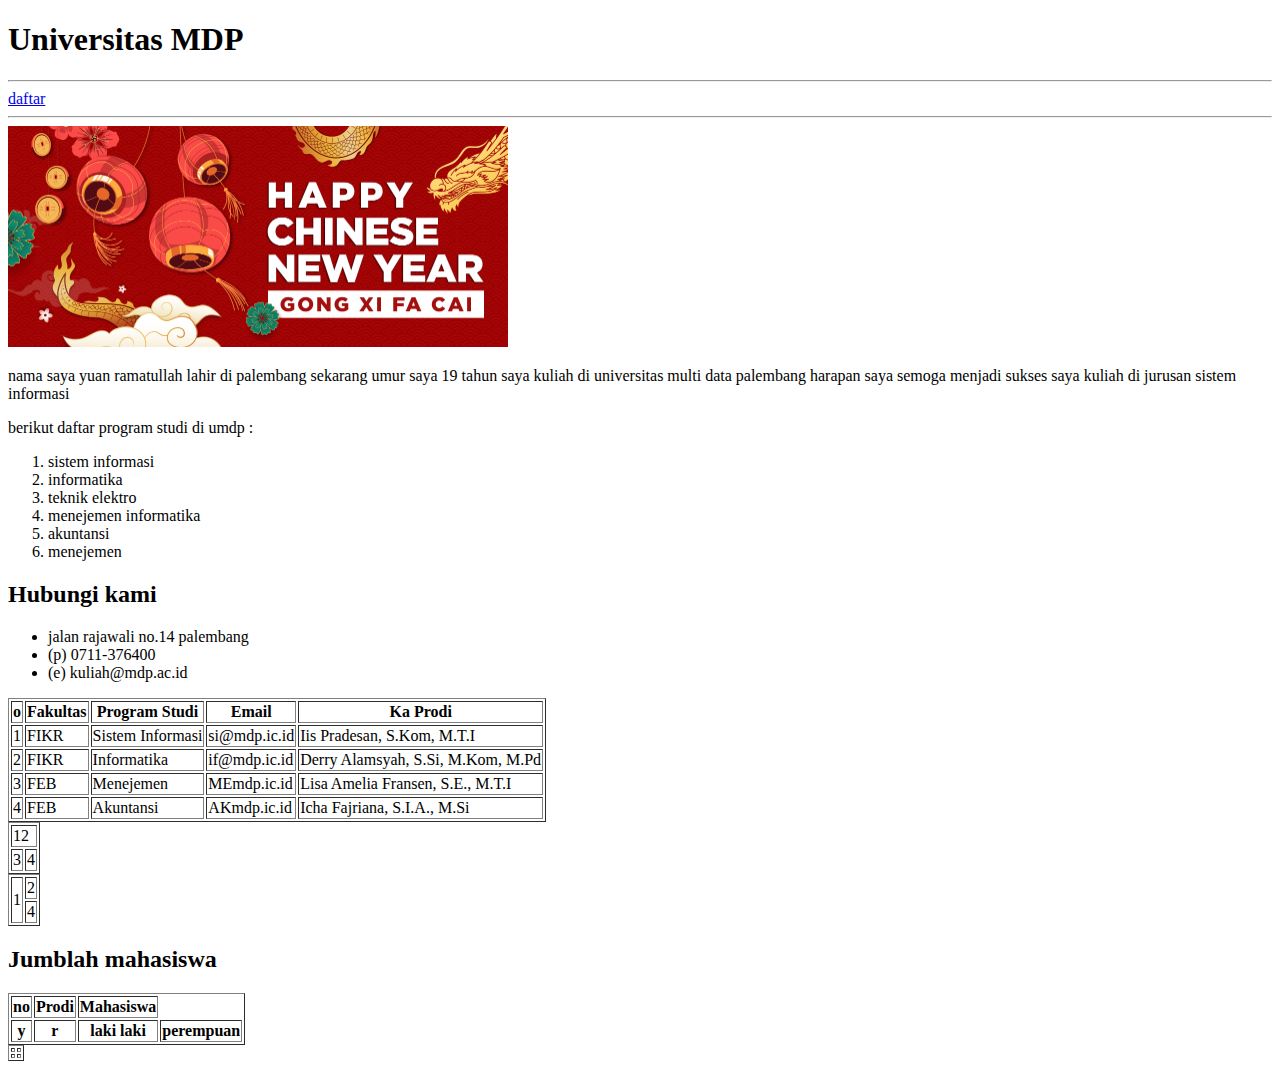
<file: index.html>
<!DOCTYPE html>
<html lang="en">
<head>
    <meta charset="UTF-8">
    <meta name="viewport" content="width=device-width, initial-scale=1.0">
    <title> Universita MDP </title>

    
</head>
<body>
    <!-- heading h1 sd h6 -->
    <h1>Universitas MDP</h1>
    <!-- link -->
    <hr>
    <a href="daftar.html">daftar</a>
    <hr>
    <!-- benner img -->
    <img src="img/web-imlek.jpg" alt="bnner" width="500">
    
    <!-- paragraf -->
    <p> nama saya yuan ramatullah lahir di palembang sekarang umur saya 19 tahun saya kuliah di universitas 
        multi data palembang harapan saya semoga menjadi sukses saya kuliah di 
        jurusan sistem informasi</p>

    <p>berikut  daftar program studi di umdp : </p>
        <!-- order list -->
        <ol>
            <li>sistem informasi</li>
            <li>informatika</li>
            <li>teknik elektro</li>
            <li>menejemen informatika</li>
            <li>akuntansi</li>
            <li>menejemen</li>
        </ol>
        <!-- Hubungi kami -->
        <h2> Hubungi kami </h2>
        <ul>
            <li>jalan rajawali no.14 palembang</li>
            <li>(p) 0711-376400</li>
            <li>(e) kuliah@mdp.ac.id</li>
        </ul>
        
        <!-- table -->
        <!-- table untuk membuat table -->
        <table border="1">
            <!-- tr + baris -->
            <tr>
                <!-- kolom th / td -->
                <!-- th itu nambah kolom -->
                <th> o </th>
                <th> Fakultas </th>
                <th> Program Studi </th>
                <th> Email </th>
                <th> Ka Prodi </th>
                
            </tr>
            <tr>
                <td>1</td>
                <td>FIKR</td>
                <td>Sistem Informasi</td>
                <td>si@mdp.ic.id</td>
                <td>Iis Pradesan, S.Kom, M.T.I</td>
            </tr>
            <tr>
                <td>2</td>
                <td>FIKR</td>
                <td>Informatika</td>
                <td>if@mdp.ic.id</td>
                <td>Derry Alamsyah, S.Si, M.Kom, M.Pd</td>
            </tr>
            <tr>
                <td>3</td>
                <td>FEB</td>
                <td>Menejemen</td>
                <td>MEmdp.ic.id</td>
                <td>Lisa Amelia Fransen, S.E., M.T.I</td>
            </tr>
            <tr>
                <td>4</td>
                <td>FEB</td>
                <td>Akuntansi</td>
                <td>AKmdp.ic.id</td>
                <td>Icha Fajriana, S.I.A., M.Si</td>
            </tr>

        <!-- colspan untuk menggabungkan kolom -->
        <table border="1">
            <tr>
                <td colspan="2">12</td>
            </tr>
            <tr>
                <td>3</td>
                <td>4</td>
            </tr>

        </table>
        <!-- rowspan untuk menggabungkan baris -->
        <table border="1">
            <tr>
                <td rowspan="2">1</td>
                <td>2</td>
            </tr>
            <tr>
                <td>4</td>
            </tr>
            
        </table>
        </table>
        <h2>Jumblah mahasiswa</h2>
        <table border="1">
            <tr>
                <th rowspan="1">no</th>
                <th>Prodi </th>
                <th colspan="1">    Mahasiswa</th>    
            </tr>
            <tr>
                <th>y</th>   
                <th>r</th> 
                <th>laki laki</th>
                <th>perempuan</th>
            </tr>
        </table>
        <table border="1">
            <tr>
                <td></td>
                <td></td>
            </tr>
            <tr>
                <td></td>
                <td></td>
            </tr>
        </table>
</body>
</html>
</file>
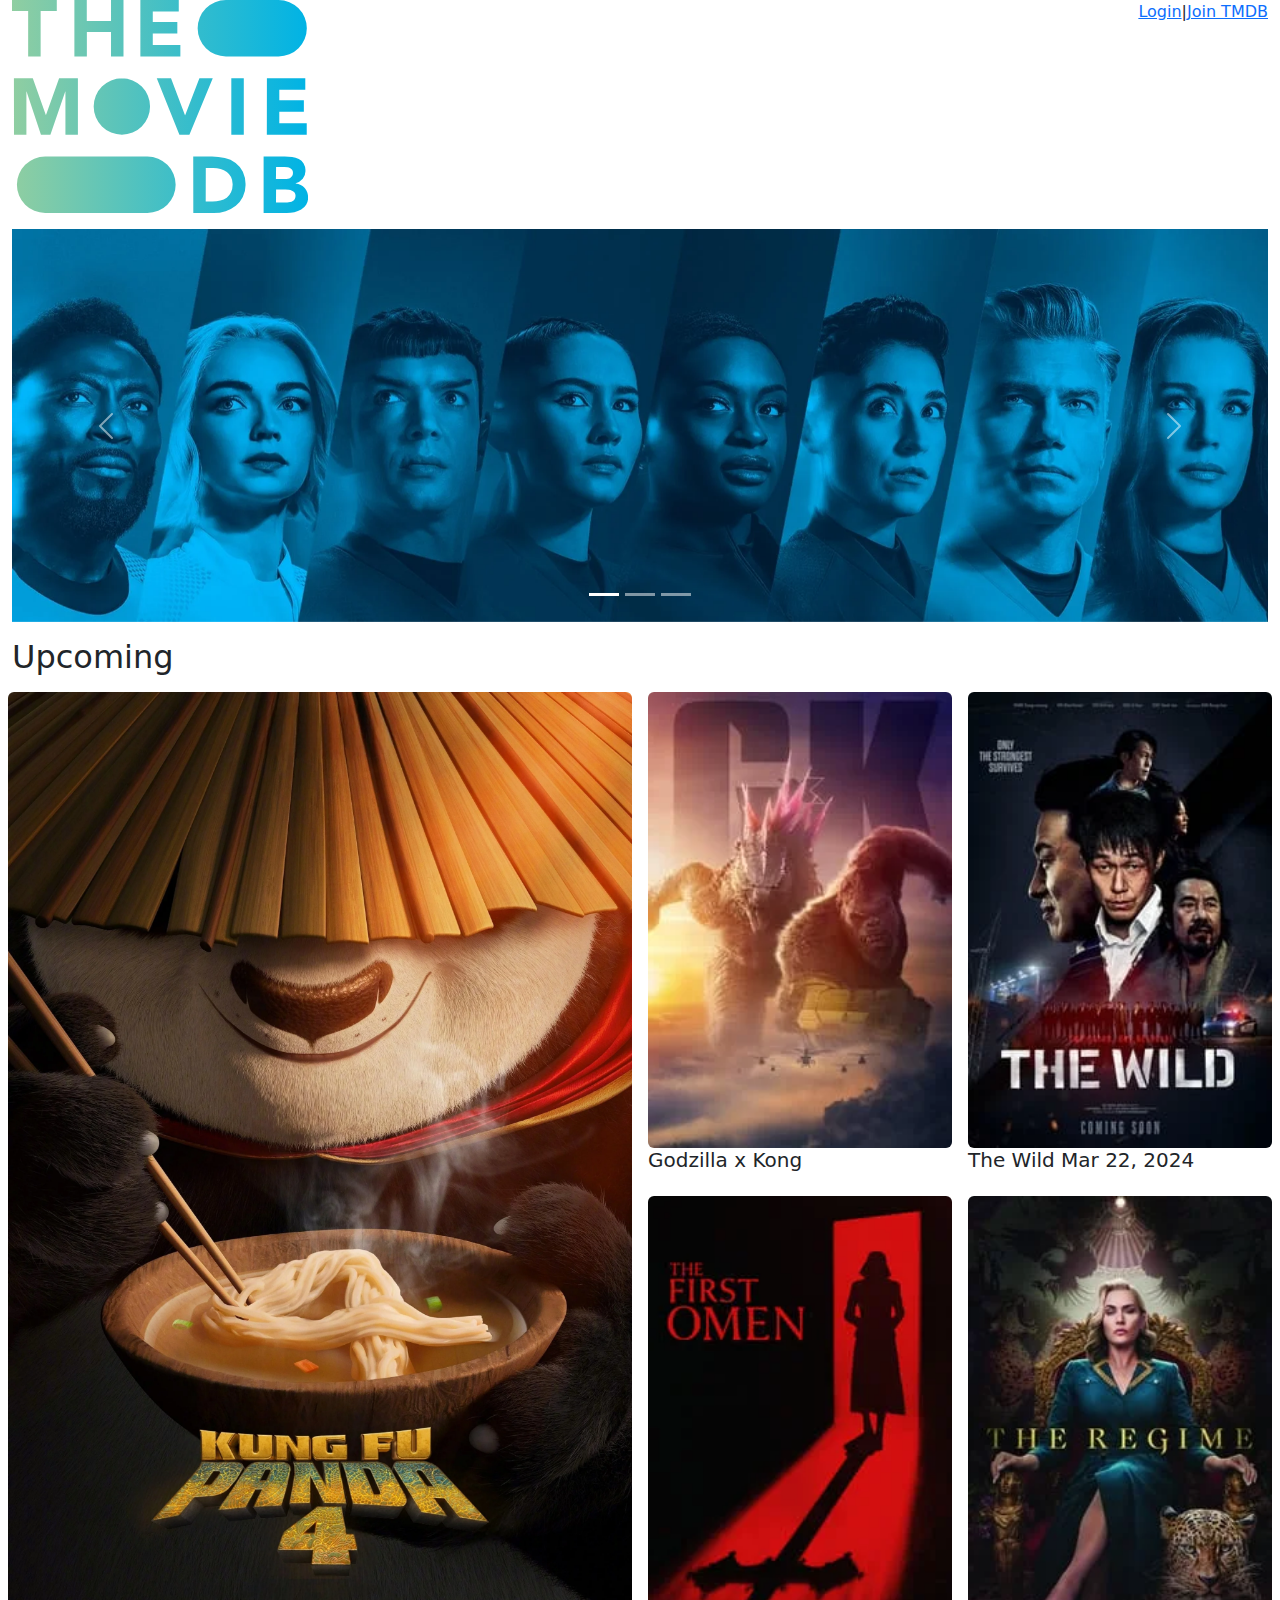
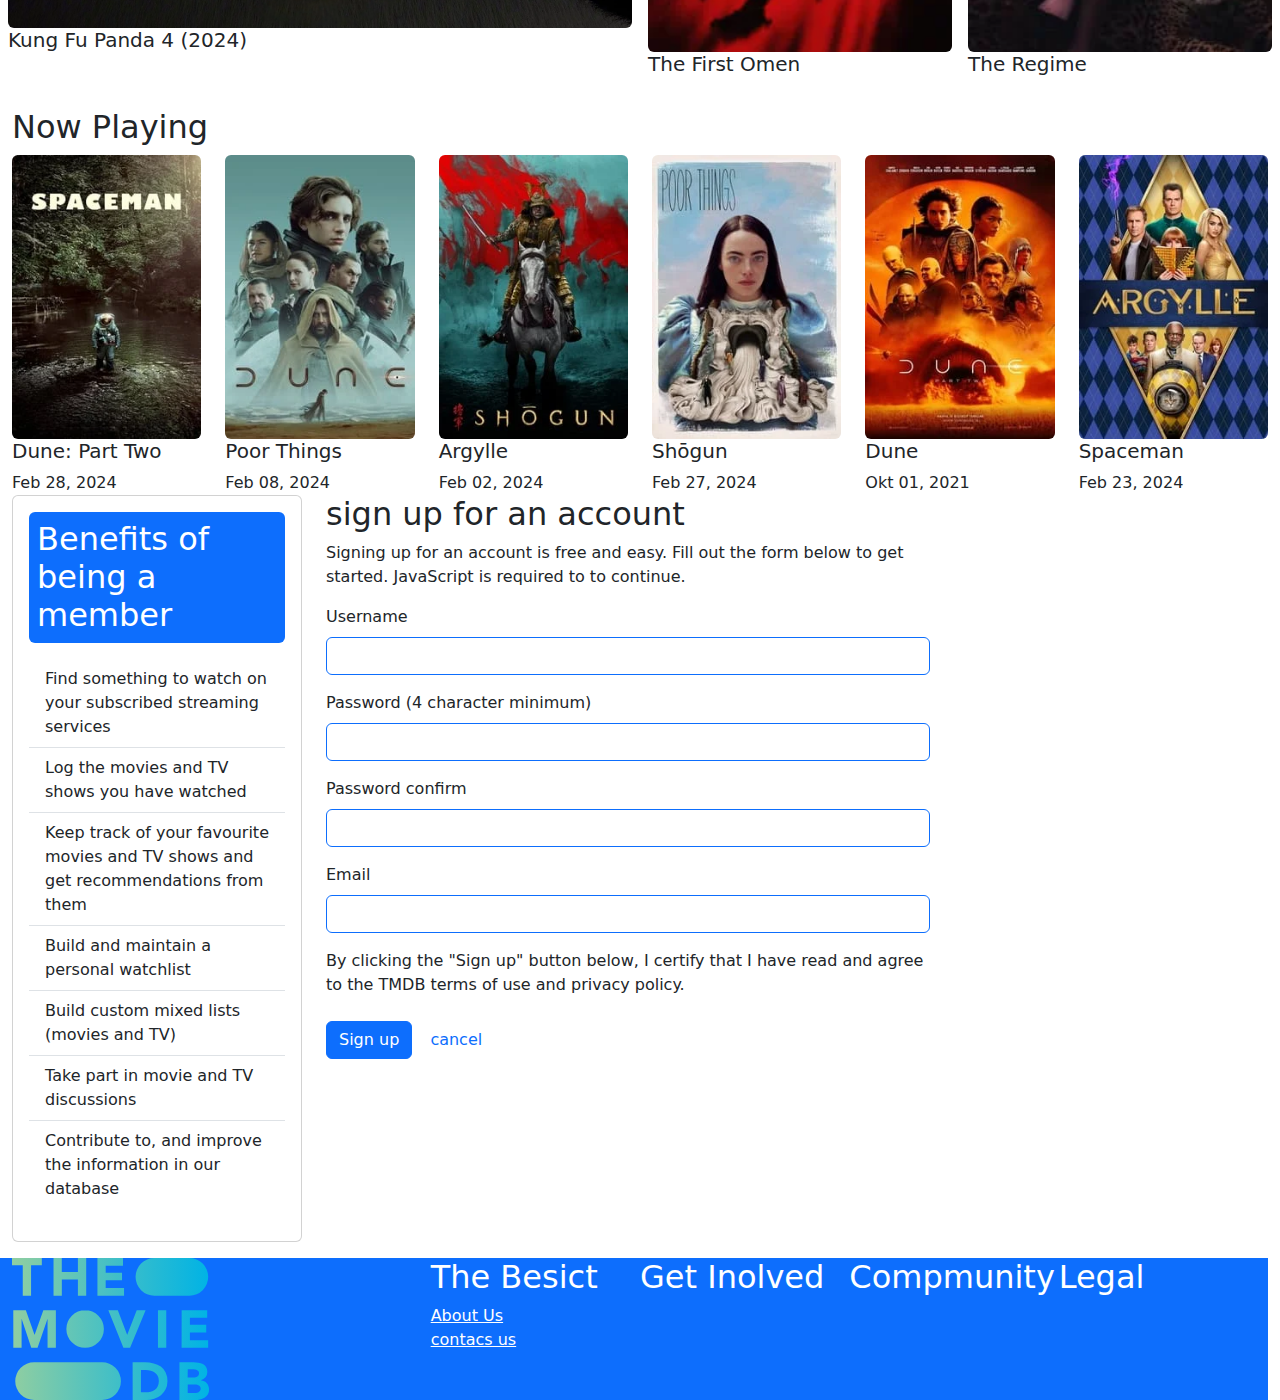
<file: bs/index.html>
<!DOCTYPE html>
<html lang="en">
<head>
    <meta charset="UTF-8">
    <meta name="viewport" content="width=device-width, initial-scale=1.0">
    <title>Bootstrap demo</title>
    <link href="https://cdn.jsdelivr.net/npm/bootstrap@5.3.3/dist/css/bootstrap.min.css" rel="stylesheet">
    <script src="https://cdn.jsdelivr.net/npm/bootstrap@5.3.3/dist/js/bootstrap.bundle.min.js"></script>

</head>
<body>
    <div class="container-fluid">
        <div class="row">
            <!-- logo -->
            <div class="col-lg-3">
                <img src="img/logo.svg" alt="" class="img-fluid">
            </div>
            <!-- link navigaso -->
            <div class="col-lg-9 text-end">
                <a href="#" class="link-primary">Login</a>|<a href="#" class="link-primary">Join TMDB</a>
            </div>
        </div>
        <!-- mt itu margin top -->
        <!-- <div class="row mt-3">
            <div class="col-lg-12"> -->
                <!-- untuk menampilkan gambar banner -->
                <!-- <img src="img/banner.jpg" alt="" class="img-fluid">
            </div>
        </div> -->
        <!-- Carousel -->
        <div id="demo" class="mt-3 carousel slide" data-bs-ride="carousel">

        <!-- Indicators/dots -->
        <div class="carousel-indicators">
            <button type="button" data-bs-target="#demo" data-bs-slide-to="0" class="active"></button>
            <button type="button" data-bs-target="#demo" data-bs-slide-to="1"></button>
            <button type="button" data-bs-target="#demo" data-bs-slide-to="2"></button>
        </div>
        
        <!-- The slideshow/carousel -->
        <div class="carousel-inner">
            <div class="carousel-item active">
            <img src="img/banner.jpg" alt="Los Angeles" class="d-block" style="width:100%">
            </div>
            <div class="carousel-item">
            <img src="img/banner.jpg" alt="Chicago" class="d-block" style="width:100%">
            </div>
            <div class="carousel-item">
            <img src="img/banner.jpg" alt="New York" class="d-block" style="width:100%">
            </div>
        </div>
        
        <!-- Left and right controls/icons -->
        <button class="carousel-control-prev" type="button" data-bs-target="#demo" data-bs-slide="prev">
            <span class="carousel-control-prev-icon"></span>
        </button>
        <button class="carousel-control-next" type="button" data-bs-target="#demo" data-bs-slide="next">
            <span class="carousel-control-next-icon"></span>
        </button>
        </div>

        <h2 class="mt-3">Upcoming</h2>
        <div class="row">
            <div class="col-lg-6 p-2">
                <img src="img/panda.webp" alt="" class="img-fluid rounded" >
                <h5>Kung Fu Panda 4 (2024)</h5>
            </div>

            <div class="col-lg-6 col-sm-12">
                <div class="row">
                    <div class="col-lg-6 p-2 col-sm-6">
                        <img src="img/gozila.webp" alt="" class="d-block w-100 rounded" >
                        <h5>Godzilla x Kong</h5>
                    </div>

                    <div class="col-lg-6  p-2 col-sm-6">
                        <img src="img/thewill.webp" alt="" class="d-block w-100 rounded" >
                        <h5>The Wild Mar 22, 2024</h5>
                    </div>
                    <div class="col-lg-6 p-2 col-sm-6">
                        <img src="img/fo.webp" alt="" class="d-block w-100 rounded" >
                        <h5>The First Omen</h5>
                    </div>

                    <div class="col-lg-6 p-2 col-sm-6">
                        <img src="img/11.jpg" alt="" class="d-block w-100 rounded" >
                        <h5>The Regime</h5>
                    </div>
                    </div>
                </div>
            </div>

        <h2 class="mt-3">Now Playing</h2>
        <div class="row">
            <div class="col-lg-2 col-sm-4 ">
                <img src="img/1.jpg" alt="" class="img-fluid rounded">
                <h5>Dune: Part Two</h5>
                Feb 28, 2024
            </div>
            <div class="col-lg-2 col-sm-4">
                <img src="img/2.jpg" alt="" class="img-fluid rounded">
                <h5>Poor Things</h5>
                Feb 08, 2024
            </div>
            <div class="col-lg-2 col-sm-4">
                <img src="img/3.jpg" alt="" class="img-fluid rounded">
                <h5>Argylle</h5>
                Feb 02, 2024
            </div>
            <div class="col-lg-2 col-sm-4">
                <img src="img/4.jpg" alt="" class="img-fluid rounded">
                <h5>Shōgun</h5>
                Feb 27, 2024
            </div>
            <div class="col-lg-2 col-sm-4">
                <img src="img/5.jpg" alt="" class="img-fluid rounded">
                <h5>Dune</h5>
                Okt 01, 2021
            </div>
            <div class="col-lg-2 col-sm-4">
                <img src="img/6.jpg" alt="" class="img-fluid rounded">
                <h5>Spaceman</h5>
                Feb 23, 2024
            </div>
            <!-- akhir now playing -->

            <!-- awal sign up -->
            <div class="row">
                <div class="col-lg-3">
                    <!-- teks beneffit -->
                    <div class="card">
                        <div class="card-body">
                            <h2 class="bg-primary rounded text-white p-2">Benefits of being a member</h2>
                            <p class="card-text">
                                <ul class="list-group list-group-flush">
                                    <li class="list-group-item"> Find something to watch on your subscribed streaming services</li>
                                    <li class="list-group-item">Log the movies and TV shows you have watched</li>
                                    <li class="list-group-item"> Keep track of your favourite movies and TV shows and get recommendations from them</li>
                                    <li class="list-group-item"> Build and maintain a personal watchlist</li>
                                    <li class="list-group-item"> Build custom mixed lists (movies and TV)</li>
                                    <li class="list-group-item"> Take part in movie and TV discussions</li>
                                    <li class="list-group-item"> Contribute to, and improve the information in our database</li>
                                </ul>
                            </p>
                        </div>

                    </div>
                </div>
                <div class="col-lg-6">
                    <!-- form sign up -->
                    <h2>sign up for an account</h2>
                    <p>
                        Signing up for an account is free and easy. Fill out the form below to get started. JavaScript is required to to continue.
                    </p>

                    <form action="">
                        <div class="mb-3">
                            <label for="" class="form-label">Username</label>
                            <input type="text" class="form-control border border-primary"/>
                        </div>

                        <div class="mb-3">
                            <label for="" class="form-label">Password (4 character minimum)</label>
                            <input type="password" class="form-control border border-primary"/>
                        </div>

                        <div class="mb-3">
                            <label for="" class="form-label">Password confirm</label>
                            <input type="password" class="form-control border border-primary"/>
                        </div>

                        <div class="mb-3">
                            <label for="" class="form-label">Email</label>
                            <input type="email" class="form-control border border-primary"/>
                        </div>
                        <div class="mb-3">
                            <label for="" class="form-label">By clicking the "Sign up" button below, I certify that I have read and agree to the TMDB terms of use and privacy policy.</label>
                        </div>
                        <button class="btn btn-primary">Sign up</button>
                        <button class="btn btn-default text-primary">cancel</button>
                    </form>
                </div>
            </div>

            <!-- akhir sign up -->
            <!-- awal footer -->
            <!-- mt-3 untuk mengasi kolom jarak -->
            <div class="row bg-primary mt-3 text-white">
                <div class="col-lg-4">
                    <img src="img/logo.svg" alt="" class="d-block w-50">
                </div>
                <div class="col-lg-2">
                    <h2>The Besict</h2>
                    <a href="" class="text-white">About Us</a><br>
                    <a href="" class="text-white">contacs us</a>
                </div>
                <div class="col-lg-2">
                    <h2>Get Inolved</h2>
                </div>
                <div class="col-lg-2">
                    <h2>Compmunity</h2>
                </div>
                <div class="col-lg-2">
                    <h2>Legal</h2>
                </div>
            </div>
            <!-- alhor footer -->
            
        </div>

    </div>
</body>
</html>
</file>
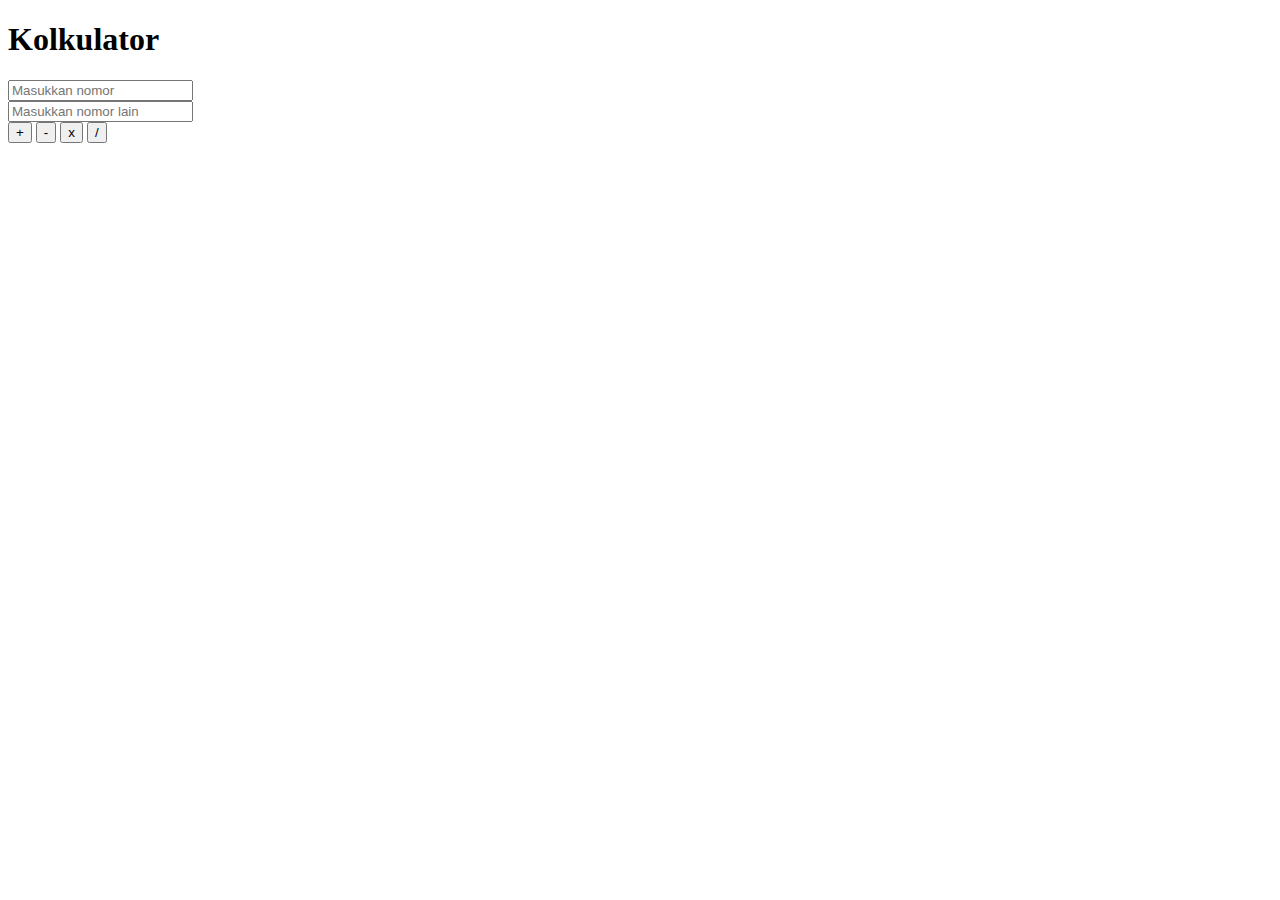
<file: javascript/latihan1/index.html>
<!DOCTYPE html>
<html lang="en">
<head>
    <meta charset="UTF-8">
    <meta name="viewport" content="width=device-width, initial-scale=1.0">
    <title>kolkulator</title>
</head>
<body>
    <h1>Kolkulator</h1>
    <input type="text" id="value1" placeholder="Masukkan nomor" /><br>
    <input type="text" id="value2" placeholder="Masukkan nomor lain" /><br>

    <button onclick="calculateSum()">+</button>
    <button onclick="calculateDifference()">-</button>
    <button onclick="calculateProduct()">x</button>
    <button onclick="calculateQuotient()">/</button>
    <br>
    <h2 id="Hasil"></h2>
    
    <script src="script.js"></script>
</body>
</html>
</file>
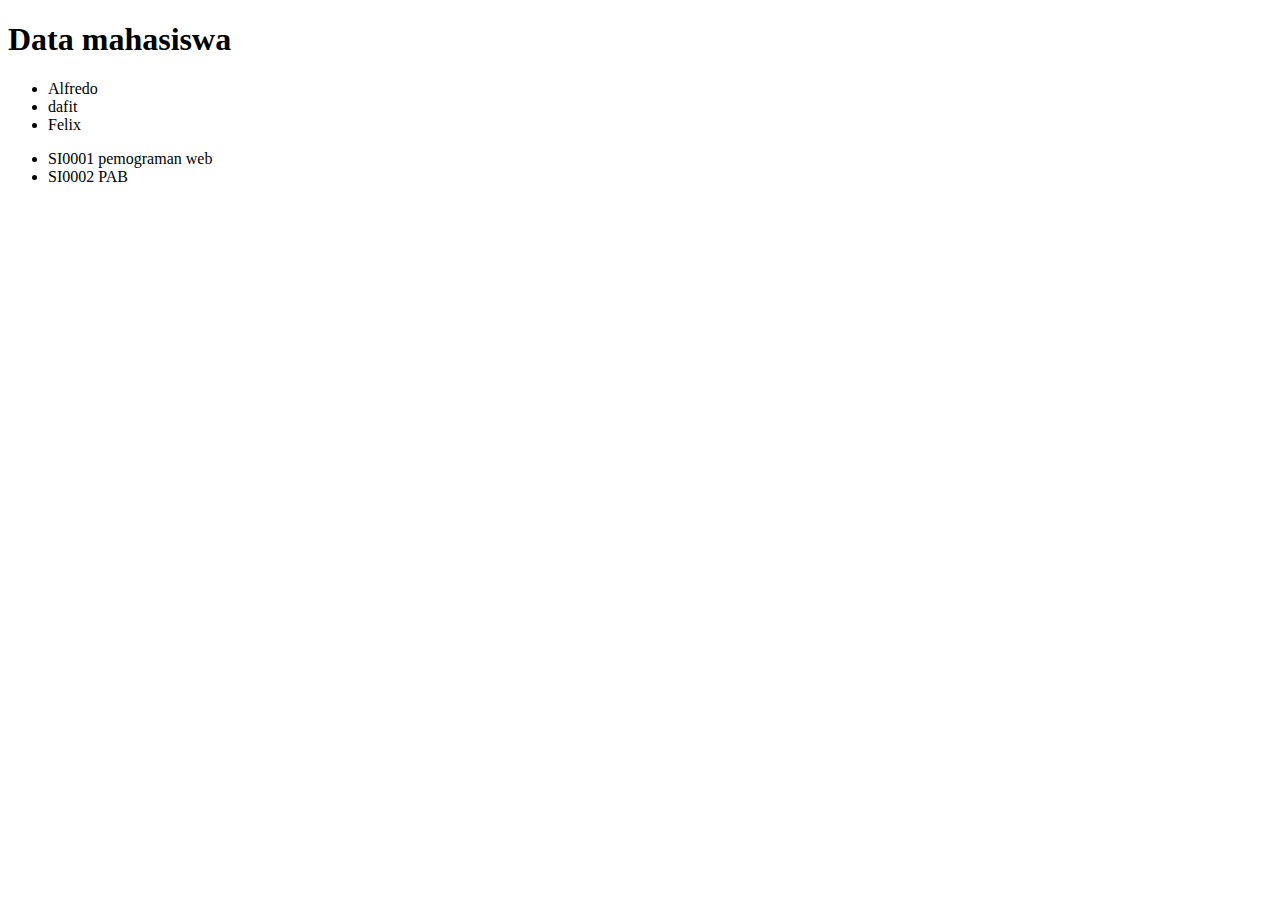
<file: javascript/latihan2/index.html>
<!DOCTYPE html>
<html lang="en">
<head>
    <meta charset="UTF-8">
    <meta name="viewport" content="width=device-width, initial-scale=1.0">
    <title>Array</title>
</head>
<body>
    <h1>Data mahasiswa</h1>
    <ul id="listmhs"></ul>
    
    <p id="npm"></p>
    <p id="nama"></p>

    <ul id="listmk"></ul>
    
    <script src="script.js"></script>
</body>
</html>
</file>
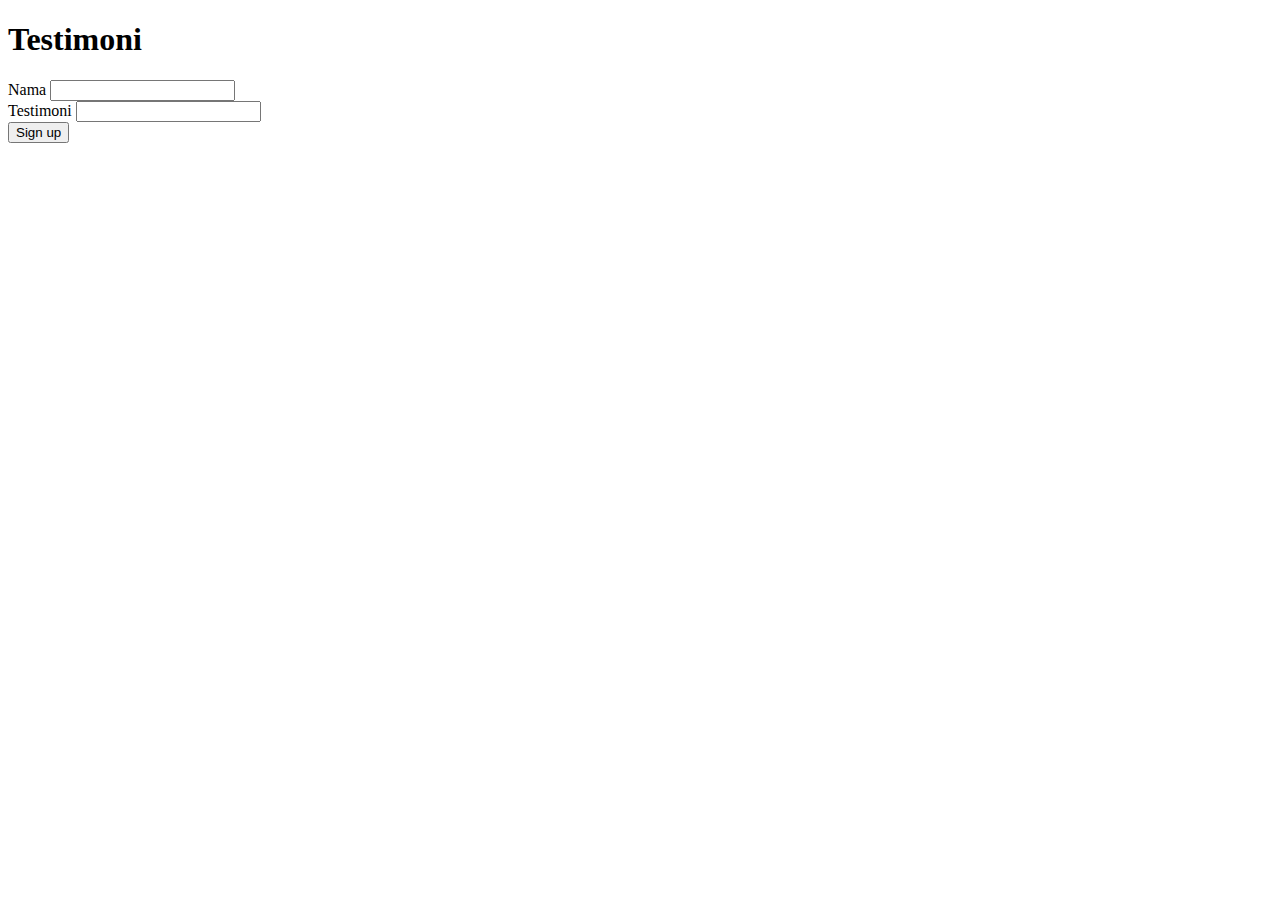
<file: javascript/latihan2/testimoni/index.html>
<!DOCTYPE html>
<html lang="en">
<head>
    <meta charset="UTF-8">
    <meta name="viewport" content="width=device-width, initial-scale=1.0">
    <title>Document</title>
</head>
<body>
    <h1>Testimoni</h1>
    <form action="">
        <div class="mb-3">
            <label for="" class="form-label">Nama</label>
            <input type="text" class="form-control border border-primary"/>
        </div>
        <div class="mb-3">
            <label for="" class="form-label">Testimoni</label>
            <input type="text" class="form-control border border-primary"/>
        </div>
        <button class="btn btn-primary">Sign up</button>
    </form>
</body>
</html>
</file>
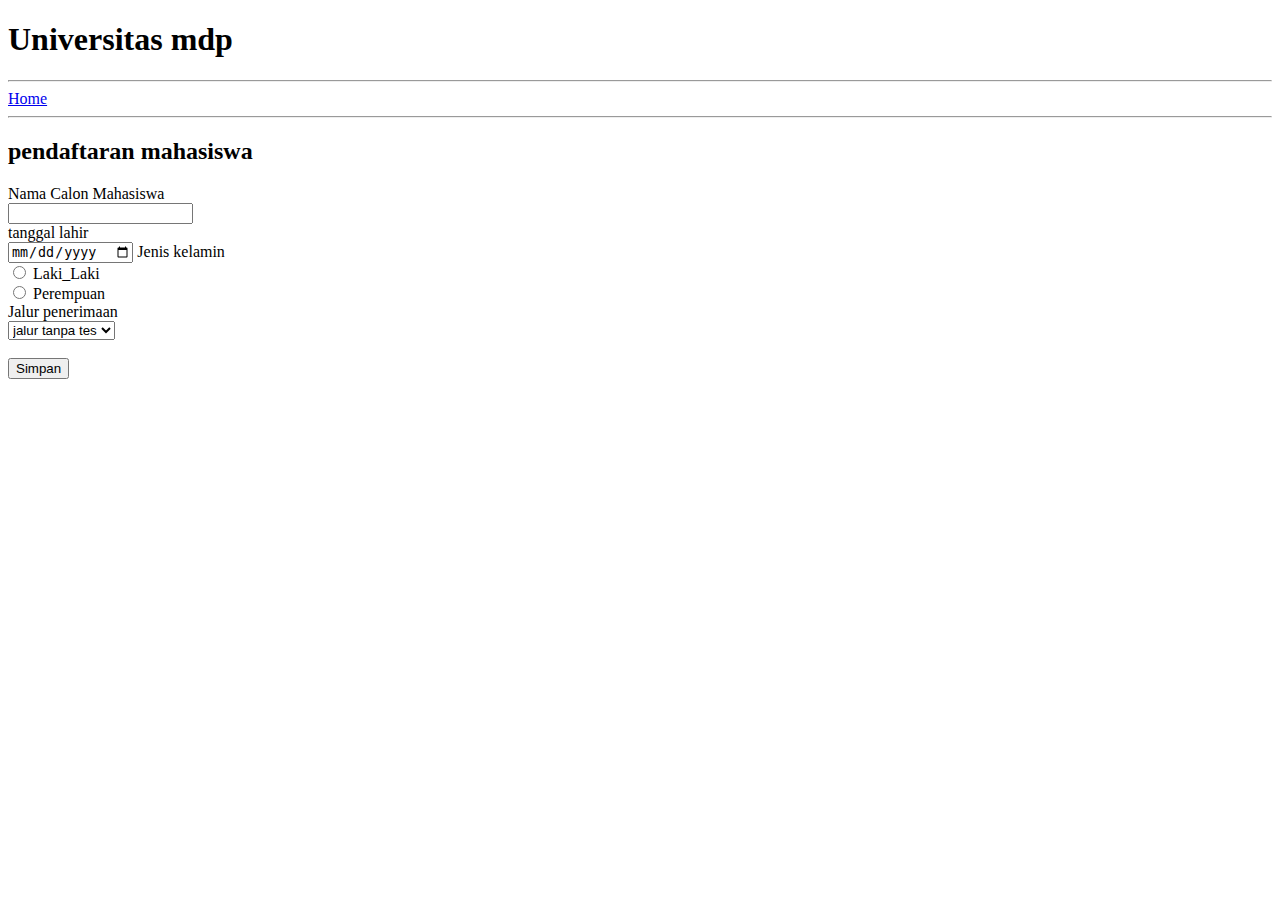
<file: daftar.html>
<!DOCTYPE html>
<html lang="en">
<head>
    <meta charset="UTF-8">
    <meta name="viewport" content="width=device-width, initial-scale=1.0">
    <title>Daftar</title>
</head>
<body>
    <h1>Universitas mdp</h1>
    <hr>
    <a href="index.html">Home</a>
    <hr>
    <h2>pendaftaran mahasiswa</h2>
    <!-- form -->
    <form action="proses.php" method="post">
        Nama Calon Mahasiswa <br>
        <input type="text" name="" id="nama" required0><br>

        tanggal lahir <br>
        <input type="date" name="tgl_lahir" id="tgl_lahir" required>

        Jenis kelamin <br>
        <input type="radio" name="jk" id="jkl" velue="L" chacked > Laki_Laki <br>
        <input type="radio" name="jk" velue="P" id="jkp" > Perempuan <br>

        Jalur penerimaan 
        <br>
        <select name="jp" id="jp">
            <option value="JTT">jalur tanpa tes</option>
            <option value="JT">Jalur tes</option>
            <option value="JB">jalur beasiswa</option>

        </select>
        <br>
        <br>
        <button type="submit">Simpan</button>
    </form>
</body>
</html>
</file>
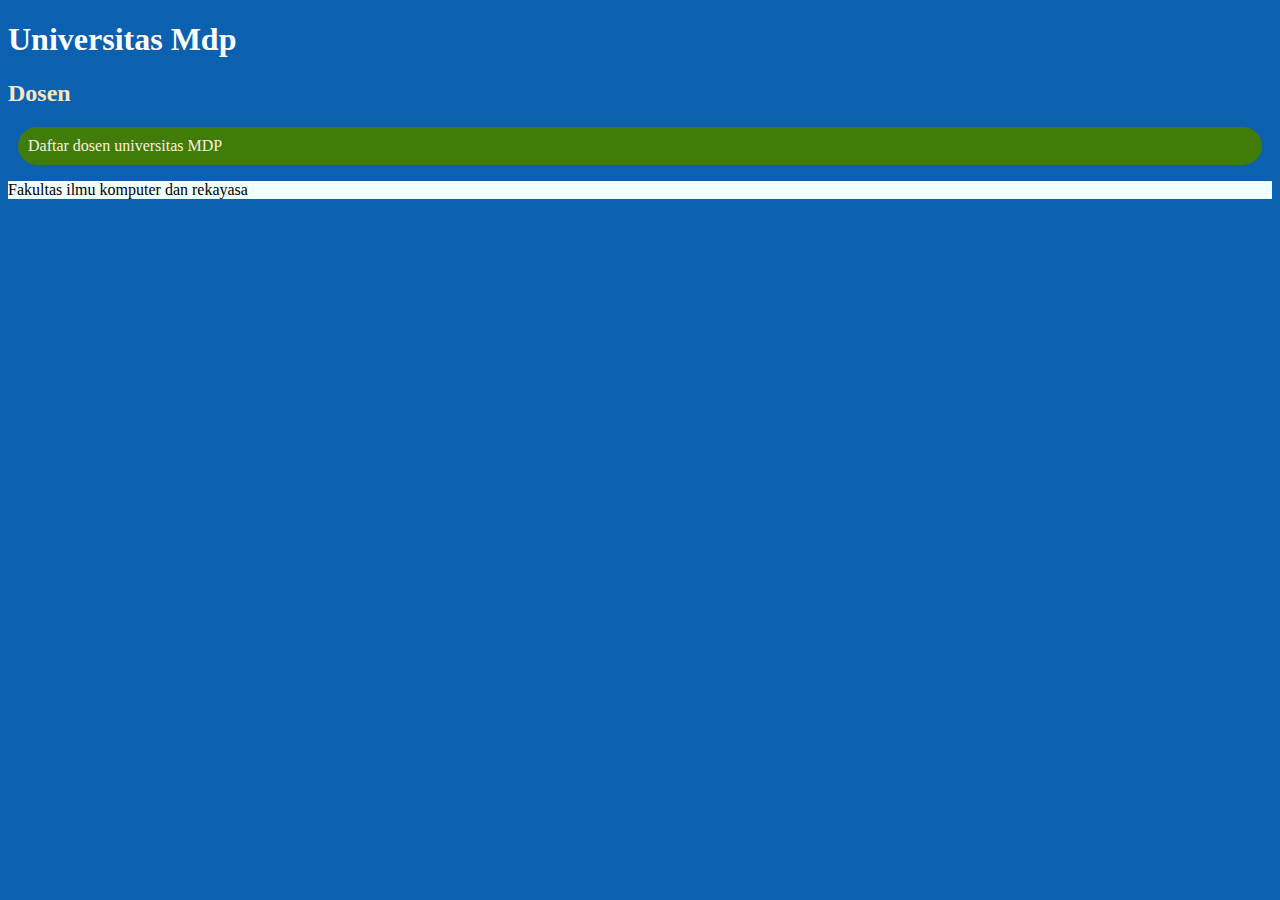
<file: dosen.html>
<!DOCTYPE html>
<html lang="en">
<head>
    <meta charset="UTF-8">
    <meta name="viewport" content="width=device-width, initial-scale=1.0">
    <title>Dosen</title>
    <!-- internal CSS -->
    <style>
        /* element selector */
        /* web : color hut */
        body{
            background-color: #0B60B0 ;
        }

        h1{ color: white}



        /* class selector di awalin titik */
        .text-denger {
            color:bisque;
        }

        .text-success{
            color:#FEECE2;
        }

        .bg-primary{
            background-color: #407c07;
        }
        /* memberikan jarak text dengan sisi luar nya saja selebar 10 px */
        .p-1{
            padding: 10px;
        }
        /* hamya umtuk jarak yang di atas nya saja yang dibagian dalam */
        .pt-1{
            padding-top: 10px;
        }
        /* margin memberikan sisi jarak bagian luar nya */
        .m-1{
            margin: 10px;
        }
        /* untuk membuat lengkungan */
        .raunded{
            border-radius: 20px;
        }

    </style>
</head>
<body>
    <h1>Universitas Mdp</h1>
    <h2 class="text-denger">Dosen</h2>
    <p class="text-success bg-primary p-1 m-1 raunded">Daftar dosen universitas MDP</p>
    <!-- inline CSS -->
    <p style="background-color: azure ;">Fakultas ilmu komputer dan rekayasa</p>
</body>
</html>
</file>
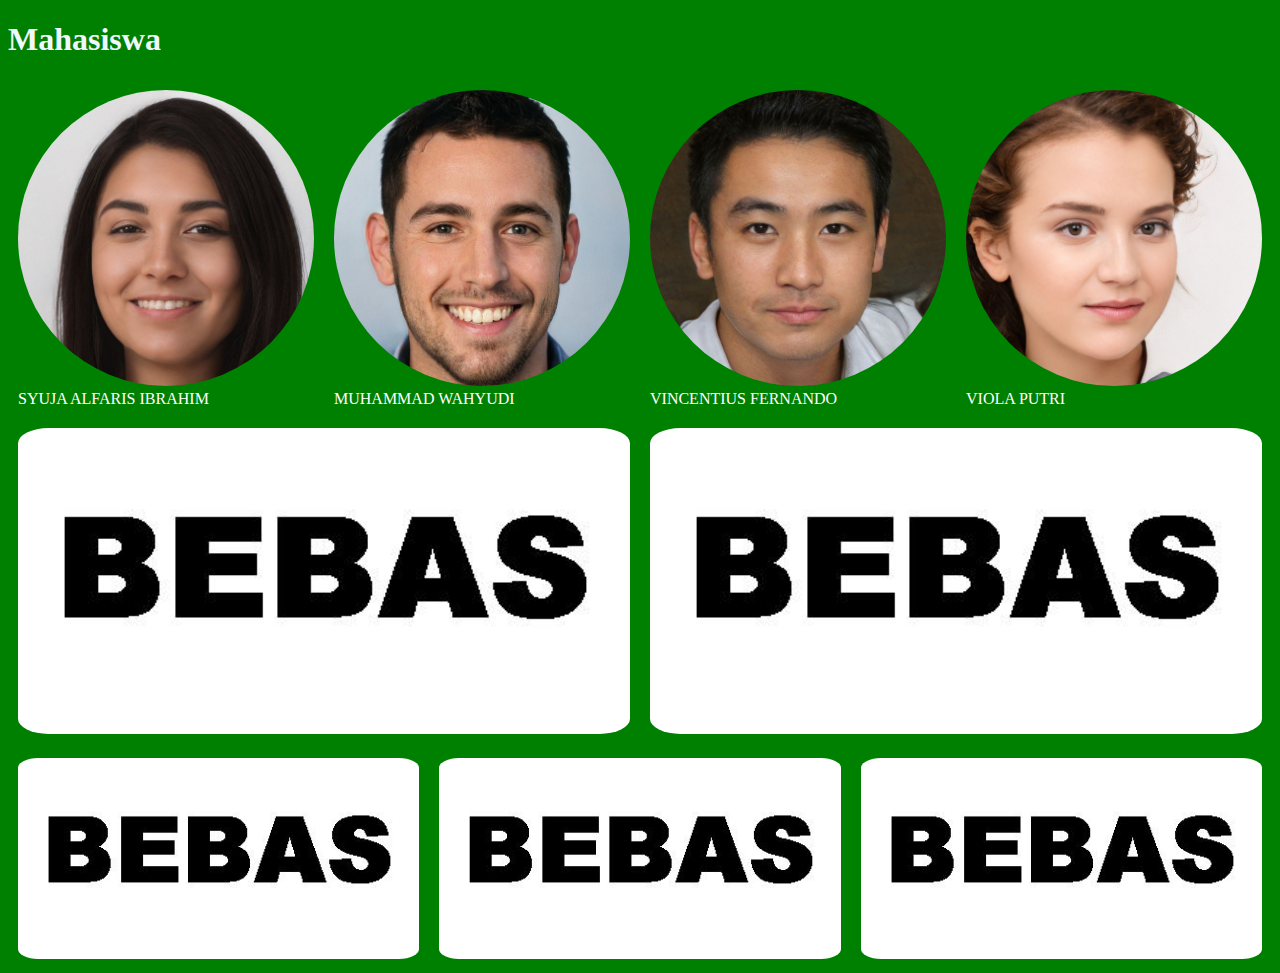
<file: mahasiswa.html>
<!DOCTYPE html>
<html lang="en">
<head>
    <meta charset="UTF-8">
    <meta name="viewport" content="width=device-width, initial-scale=1.0">
    <title>Mahasiswa</title>
    <link rel="stylesheet" href="style.css">
</head>
<body>
    <h1 class="text-primary">Mahasiswa</h1>
    <div class="row">
        <div class="col-lg-3 p-1 col-sm-6" >
            <img src="img/8.jpeg" alt="" class="img-responsive circle">
            SYUJA ALFARIS IBRAHIM
        </div>
        <div class="col-lg-3 p-1 col-sm-6">
            <img src="img/2.jpeg" alt="" class="img-responsive circle">
            MUHAMMAD WAHYUDI
        </div>
        <DIV class="col-lg-3 p-1 col-sm-6">
            <img src="img/3.jpeg" alt="" class="img-responsive circle">
            VINCENTIUS FERNANDO
        </DIV>
        <div class="col-lg-3 p-1 col-sm-6">
            <img src="img/9.jpeg" alt="" class="img-responsive circle">
            VIOLA PUTRI
    </div>
    </div>

    <div>
        <div class="col-1g-6 p-1 col-sm-12">
            <img src="img/Bebas.jpg" alt="" class="img-responsive1 circle1">
        </div>
        <div class="col-1g-6 p-1 col-sm-12">
            <img src="img/Bebas.jpg" alt="" class="img-responsive1 circle1">
        </div>
    </div>
    <div>
        <div class="col-1g-4 p-1 col-sm-12">
            <img src="img/Bebas.jpg" alt="" class="img-responsive1 circle1">
        </div>
        <div class="col-1g-4 p-1 col-sm-12">
            <img src="img/Bebas.jpg" alt="" class="img-responsive1 circle1">
        </div>
        <div class="col-1g-4 p-1 col-sm-12">
            <img src="img/Bebas.jpg" alt="" class="img-responsive1 circle1">
        </div>
    </div>

    <!-- <div class="col-50 p-1">col-50%</div>
    <div class="col p-1">col 25%</div>
    <div class="col p-1">col 25%</div> -->
</body>
</html>
</file>
<file: style.css>
*{
    box-sizing: border-box;
}
/* element selector */
body{
    background-color: #0c2d57;
    font-family: calibri;
    color: white ;
}

/* media query: responsiv web desaign*/
/* inin menambahkan style untuk tablet : layout yang ditampilkan 2 kolom */
@media screen and (min-width: 600px) {
    body{
        background-color: rgb(197, 83, 30);
    }
    .col-sm-6{
        width: 50%;
        float: left;
    }
    .col-sm-12{
        width: 100%;
        float: left;
    }
    
}
    
/* inin menambahkan style untuk desko: layout yang ditampilkan 4 kolom */
@media screen and (min-width: 992px) {
    body{
        background-color: green;
    }
    .col-lg-3{
    width: 25%;
    float: left;
    }
    .col-1g-6{
        width: 50%;
        float: left;
    }
    .col-1g-4{
        width: 33.33%;
        float: left;
    }
}
/* class selector */
.text-primary{
    color: aliceblue;
}


.img-responsive{
    width: 100%;
    max-width: 500%;
}
.img-responsive1{
    width: 100%;
    max-width: 200%;

}

.circle{
    border-radius: 50%;
}
.circle1{
    border-radius: 5%;
}

.raunded{
    border-radius: 20%;
}

.p-1{
    padding: 10px;
}

.col-50{
    width: 50%;
    float: left;
}

.row::after {
  content: "";
  clear: both;
  display: table;
}
</file>
